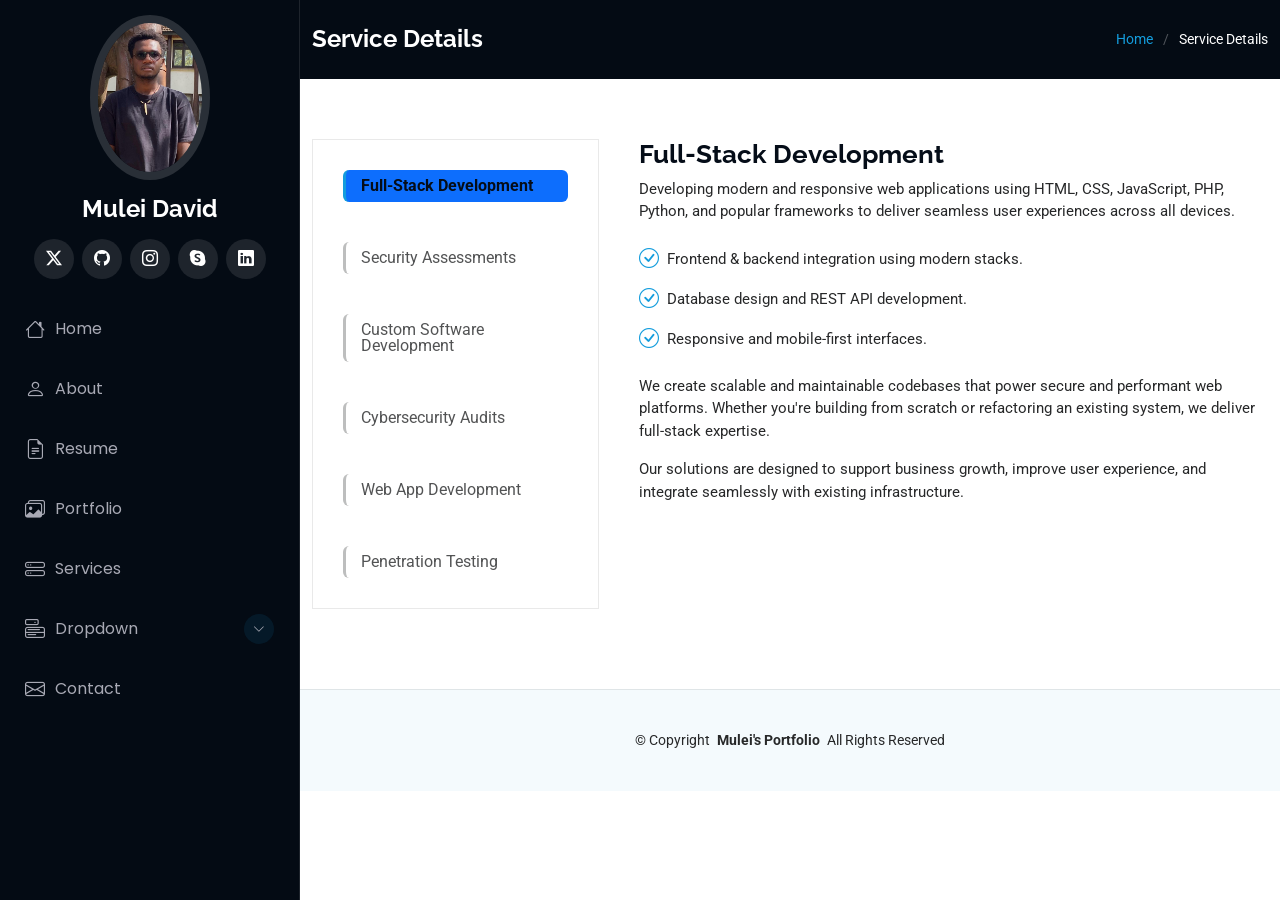
<file: service-details.html>
<!DOCTYPE html>
<html lang="en">

<head>
  <meta charset="utf-8">
  <meta content="width=device-width, initial-scale=1.0" name="viewport">
  <title>Mulei's Portfolio</title>
  <meta content="" name="description">
  <meta content="" name="keywords">

  <!-- Favicons -->
   <link href="assests\images\Favicon 2.png" rel="icon">
  <link href="assests\images\favicon.png" rel="apple-touch-icon">

  <!-- Fonts -->
  <link href="https://fonts.googleapis.com" rel="preconnect">
  <link href="https://fonts.gstatic.com" rel="preconnect" crossorigin>
  <link href="https://fonts.googleapis.com/css2?family=Roboto:ital,wght@0,100;0,300;0,400;0,500;0,700;0,900;1,100;1,300;1,400;1,500;1,700;1,900&family=Poppins:ital,wght@0,100;0,200;0,300;0,400;0,500;0,600;0,700;0,800;0,900;1,100;1,200;1,300;1,400;1,500;1,600;1,700;1,800;1,900&family=Raleway:ital,wght@0,100;0,200;0,300;0,400;0,500;0,600;0,700;0,800;0,900;1,100;1,200;1,300;1,400;1,500;1,600;1,700;1,800;1,900&display=swap" rel="stylesheet">

  <!-- Vendor CSS Files -->
  <link href="assests\vendor\bootstrap\css\bootstrap.min.css" rel="stylesheet">
  <link href="assests\vendor\bootstrap-icons\bootstrap-icons.css" rel="stylesheet">
  <link href="assests\vendor\aos\aos.css" rel="stylesheet">
  <link href="assests\vendor\glightbox\css\glightbox.min.css" rel="stylesheet">
  <link href="assests\vendor\swiper\swiper-bundle.min.css" rel="stylesheet">

  <!-- Main CSS File -->
  <link href="assests\css\main.css" rel="stylesheet">

</head>

<body class="service-details-page">

  <header id="header" class="header dark-background d-flex flex-column">
    <i class="header-toggle d-xl-none bi bi-list"></i>

    <div class="profile-img">
      <img src="assests\images\profile image.jpg" alt="" class="img-fluid rounded-circle">
    </div>

    <a href="index.html" class="logo d-flex align-items-center justify-content-center">
      
      <h1 class="sitename">Mulei David</h1>
    </a>

    <div class="social-links text-center">
      <a href="#" class="twitter"><i class="bi bi-twitter-x"></i></a>
      <a href="#" class="github"><i class="bi bi-github"></i></a>
      <a href="#" class="instagram"><i class="bi bi-instagram"></i></a>
      <a href="#" class="google-plus"><i class="bi bi-skype"></i></a>
      <a href="#" class="linkedin"><i class="bi bi-linkedin"></i></a>
    </div>

    <nav id="navmenu" class="navmenu">
      <ul>
        <li><a href="#hero"><i class="bi bi-house navicon"></i>Home</a></li>
        <li><a href="#about"><i class="bi bi-person navicon"></i> About</a></li>
        <li><a href="#resume"><i class="bi bi-file-earmark-text navicon"></i> Resume</a></li>
        <li><a href="#portfolio"><i class="bi bi-images navicon"></i> Portfolio</a></li>
        <li><a href="#services"><i class="bi bi-hdd-stack navicon"></i> Services</a></li>
        <li class="dropdown"><a href="#"><i class="bi bi-menu-button navicon"></i> <span>Dropdown</span> <i class="bi bi-chevron-down toggle-dropdown"></i></a>
          <ul>
            <li><a href="#">Dropdown 1</a></li>
            <li class="dropdown"><a href="#"><span>Deep Dropdown</span> <i class="bi bi-chevron-down toggle-dropdown"></i></a>
              <ul>
                <li><a href="#">Deep Dropdown 1</a></li>
                <li><a href="#">Deep Dropdown 2</a></li>
                <li><a href="#">Deep Dropdown 3</a></li>
                <li><a href="#">Deep Dropdown 4</a></li>
                <li><a href="#">Deep Dropdown 5</a></li>
              </ul>
            </li>
            <li><a href="#">Dropdown 2</a></li>
            <li><a href="#">Dropdown 3</a></li>
            <li><a href="#">Dropdown 4</a></li>
          </ul>
        </li>
        <li><a href="#contact"><i class="bi bi-envelope navicon"></i> Contact</a></li>
      </ul>
    </nav>

  </header>

  <main class="main">

    <!-- Page Title -->
    <div class="page-title dark-background">
      <div class="container d-lg-flex justify-content-between align-items-center">
        <h1 class="mb-2 mb-lg-0">Service Details</h1>
        <nav class="breadcrumbs">
          <ol>
            <li><a href="index.html">Home</a></li>
            <li class="current">Service Details</li>
          </ol>
        </nav>
      </div>
    </div><!-- End Page Title -->

<!-- Service Details Section -->
<section id="service-details" class="service-details section">
  <div class="container">
    <div class="row gy-4">

      <!-- Services List -->
      <div class="col-lg-4" data-aos="fade-up" data-aos-delay="100">
        <div class="services-list nav flex-column nav-pills me-3" id="v-pills-tab" role="tablist" aria-orientation="vertical">
          <a class="nav-link active" id="tab1-tab" data-bs-toggle="pill" href="#tab1" role="tab" aria-controls="tab1" aria-selected="true">Full-Stack Development</a>
          <a class="nav-link" id="tab2-tab" data-bs-toggle="pill" href="#tab2" role="tab" aria-controls="tab2" aria-selected="false">Security Assessments</a>
          <a class="nav-link" id="tab3-tab" data-bs-toggle="pill" href="#tab3" role="tab" aria-controls="tab3" aria-selected="false">Custom Software Development</a>
          <a class="nav-link" id="tab4-tab" data-bs-toggle="pill" href="#tab4" role="tab" aria-controls="tab4" aria-selected="false">Cybersecurity Audits</a>
          <a class="nav-link" id="tab5-tab" data-bs-toggle="pill" href="#tab5" role="tab" aria-controls="tab5" aria-selected="false">Web App Development</a>
          <a class="nav-link" id="tab6-tab" data-bs-toggle="pill" href="#tab6" role="tab" aria-controls="tab6" aria-selected="false">Penetration Testing</a>
        </div>
      </div>

      <!-- Services Content -->
      <div class="col-lg-8 tab-content" id="v-pills-tabContent" data-aos="fade-up" data-aos-delay="200">
        <div class="tab-pane fade show active" id="tab1" role="tabpanel" aria-labelledby="tab1-tab">
  <h3>Full-Stack Development</h3>
  <p>
    Developing modern and responsive web applications using HTML, CSS, JavaScript, PHP, Python, and popular frameworks to deliver seamless user experiences across all devices.
  </p>
  <ul>
    <li><i class="bi bi-check-circle"></i> <span>Frontend & backend integration using modern stacks.</span></li>
    <li><i class="bi bi-check-circle"></i> <span>Database design and REST API development.</span></li>
    <li><i class="bi bi-check-circle"></i> <span>Responsive and mobile-first interfaces.</span></li>
  </ul>
  <p>
    We create scalable and maintainable codebases that power secure and performant web platforms. Whether you're building from scratch or refactoring an existing system, we deliver full-stack expertise.
  </p>
  <p>
    Our solutions are designed to support business growth, improve user experience, and integrate seamlessly with existing infrastructure.
  </p>
</div>

<div class="tab-pane fade" id="tab2" role="tabpanel" aria-labelledby="tab2-tab">
  <h3>Security Assessments</h3>
  <p>
    Performing comprehensive penetration testing, vulnerability scanning, and security audits to identify and mitigate system weaknesses before attackers can exploit them.
  </p>
  <ul>
    <li><i class="bi bi-check-circle"></i> <span>In-depth vulnerability scanning and analysis.</span></li>
    <li><i class="bi bi-check-circle"></i> <span>Security gap identification and risk assessment.</span></li>
    <li><i class="bi bi-check-circle"></i> <span>Actionable recommendations for remediation.</span></li>
  </ul>
  <p>
    Our goal is to strengthen your defenses by uncovering hidden vulnerabilities and providing clear, prioritized steps to secure your infrastructure.
  </p>
</div>

<div class="tab-pane fade" id="tab3" role="tabpanel" aria-labelledby="tab3-tab">
  <h3>Custom Software Development</h3>
  <p>
    Designing and building scalable, reliable web and desktop applications tailored to your unique business needs using modern frameworks and best development practices.
  </p>
  <ul>
    <li><i class="bi bi-check-circle"></i> <span>Requirement analysis and solution design.</span></li>
    <li><i class="bi bi-check-circle"></i> <span>Agile development with iterative feedback.</span></li>
    <li><i class="bi bi-check-circle"></i> <span>Integration with existing systems and APIs.</span></li>
  </ul>
  <p>
    We focus on delivering high-quality software that scales with your business and adapts to evolving user demands.
  </p>
</div>

<div class="tab-pane fade" id="tab4" role="tabpanel" aria-labelledby="tab4-tab">
  <h3>Cybersecurity Audits</h3>
  <p>
    Conducting thorough security audits and vulnerability scans to identify potential risks and implement robust defense mechanisms that protect your data and systems.
  </p>
  <ul>
    <li><i class="bi bi-check-circle"></i> <span>Comprehensive policy and compliance review.</span></li>
    <li><i class="bi bi-check-circle"></i> <span>Technical security evaluation of networks and systems.</span></li>
    <li><i class="bi bi-check-circle"></i> <span>Recommendations for enhanced protection and risk management.</span></li>
  </ul>
  <p>
    Our audits help you maintain regulatory compliance and safeguard sensitive information from emerging cyber threats.
  </p>
</div>

<div class="tab-pane fade" id="tab5" role="tabpanel" aria-labelledby="tab5-tab">
  <h3>Web Application Development</h3>
  <p>
    Building secure, responsive web applications that offer smooth user experiences across all devices and platforms, leveraging the latest technologies and design principles.
  </p>
  <ul>
    <li><i class="bi bi-check-circle"></i> <span>Responsive UI/UX design for multi-device support.</span></li>
    <li><i class="bi bi-check-circle"></i> <span>Security-first approach with data protection.</span></li>
    <li><i class="bi bi-check-circle"></i> <span>Performance optimization for fast load times.</span></li>
  </ul>
  <p>
    We ensure your web apps are scalable, maintainable, and tailored to your business goals to maximize engagement and productivity.
  </p>
</div>

<div class="tab-pane fade" id="tab6" role="tabpanel" aria-labelledby="tab6-tab">
  <h3>Penetration Testing</h3>
  <p>
    Simulating real-world cyberattacks to rigorously test your systems’ defenses, identify vulnerabilities, and help you secure your network from potential intrusions.
  </p>
  <ul>
    <li><i class="bi bi-check-circle"></i> <span>Controlled attack simulations to assess risks.</span></li>
    <li><i class="bi bi-check-circle"></i> <span>Detailed vulnerability reports with remediation guidance.</span></li>
    <li><i class="bi bi-check-circle"></i> <span>Continuous improvement through retesting and validation.</span></li>
  </ul>
  <p>
    Our penetration tests give you the confidence to face evolving threats by proactively securing your critical systems and data.
  </p>
</div>


      </div>
    </div>
  </div>
</section>
<!-- /Service Details Section -->



  </main>

  <footer id="footer" class="footer position-relative light-background">

    <div class="container">
      <div class="copyright text-center ">
        <p>© <span>Copyright</span> <strong class="px-1 sitename">Mulei's Portfolio</strong> <span>All Rights Reserved</span></p>
      </div>
    </div>

  </footer>

  <!-- Scroll Top -->
  <a href="#" id="scroll-top" class="scroll-top d-flex align-items-center justify-content-center"><i class="bi bi-arrow-up-short"></i></a>

  <!-- Preloader -->
  <div id="preloader"></div>

  <!-- Vendor JS Files -->
  <script src="assests\vendor\bootstrap\js\bootstrap.bundle.min.js"></script>
  <script src="assests\vendor\php-email-form\validate.js"></script>
  <script src="assests\vendor\aos\aos.js"></script>
  <script src="assests\vendor\typed.js\typed.umd.js"></script>
  <script src="assests\vendor\purecounter\purecounter_vanilla.js"></script>
  <script src="assests\vendor\waypoints\noframework.waypoints.js"></script>
  <script src="assests\vendor\glightbox\js\glightbox.min.js"></script>
  <script src="assests\vendor\imagesloaded\imagesloaded.pkgd.min.js"></script>
  <script src="assests\vendor\isotope-layout\isotope.pkgd.min.js"></script>
  <script src="assests\vendor\swiper\swiper-bundle.min.js"></script>

  <!-- Main JS File -->
  <script src="assests\js\main.js"></script>

</body>

</html>
</file>
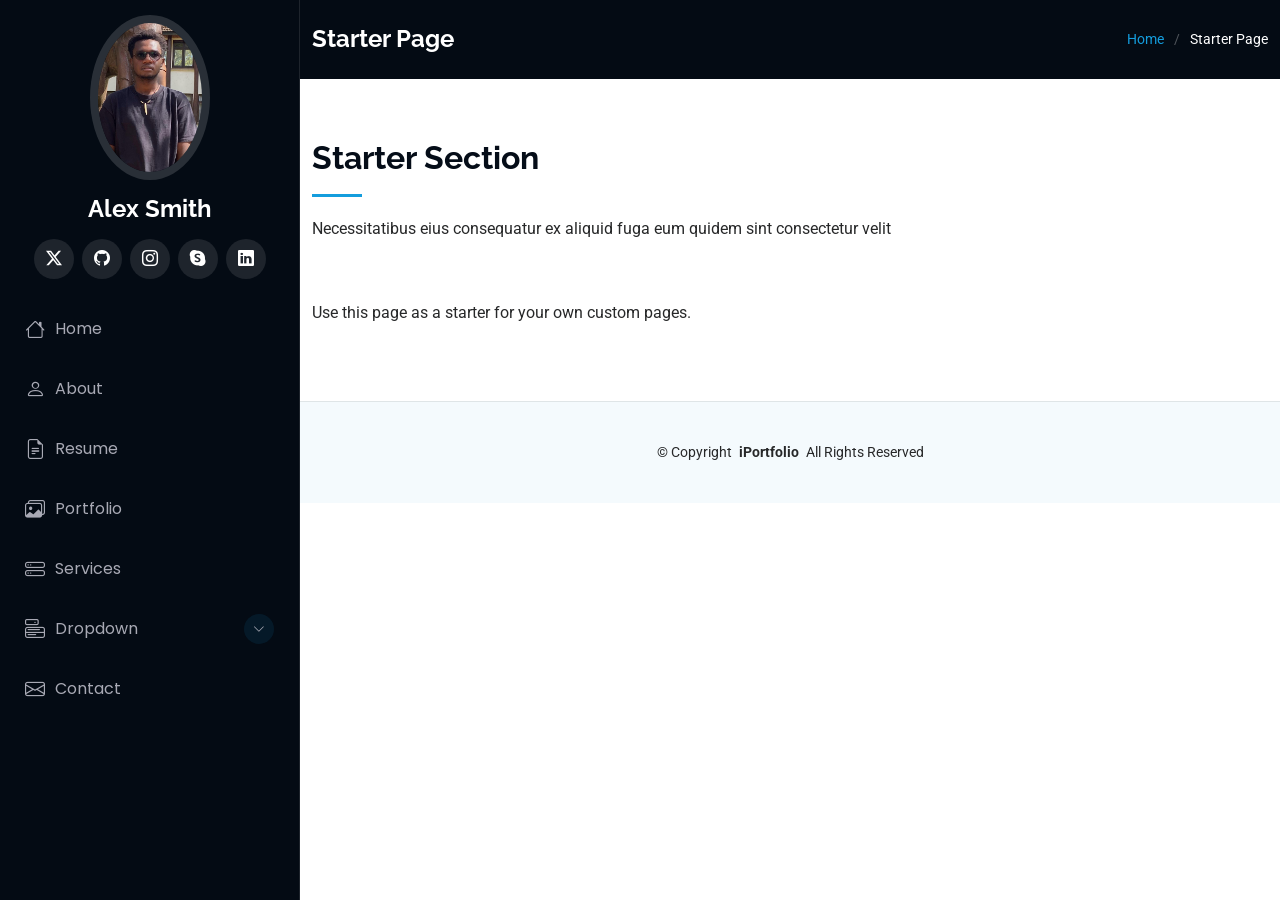
<file: starter-page.html>
<!DOCTYPE html>
<html lang="en">

<head>
  <meta charset="utf-8">
  <meta content="width=device-width, initial-scale=1.0" name="viewport">
  <title>Starter Page - Mulei's Portfolio</title>
  <meta content="" name="description">
  <meta content="" name="keywords">

  <!-- Favicons -->
  <link href="assests\images\Favicon 2.png" rel="icon">
  <link href="assests\images\favicon.png" rel="apple-touch-icon">

  <!-- Fonts -->
  <link href="https://fonts.googleapis.com" rel="preconnect">
  <link href="https://fonts.gstatic.com" rel="preconnect" crossorigin>
  <link href="https://fonts.googleapis.com/css2?family=Roboto:ital,wght@0,100;0,300;0,400;0,500;0,700;0,900;1,100;1,300;1,400;1,500;1,700;1,900&family=Poppins:ital,wght@0,100;0,200;0,300;0,400;0,500;0,600;0,700;0,800;0,900;1,100;1,200;1,300;1,400;1,500;1,600;1,700;1,800;1,900&family=Raleway:ital,wght@0,100;0,200;0,300;0,400;0,500;0,600;0,700;0,800;0,900;1,100;1,200;1,300;1,400;1,500;1,600;1,700;1,800;1,900&display=swap" rel="stylesheet">

  <!-- Vendor CSS Files -->
  <link href="assests\vendor\bootstrap\css\bootstrap.min.css" rel="stylesheet">
  <link href="assests\vendor\bootstrap-icons\bootstrap-icons.css" rel="stylesheet">
  <link href="assests\vendor\aos\aos.css" rel="stylesheet">
  <link href="assests\vendor\glightbox\css/glightbox.min.css" rel="stylesheet">
  <link href="assests\vendor\swiper\swiper-bundle.min.css" rel="stylesheet">

  <!-- Main CSS File -->
  <link href="assests\css\main.css" rel="stylesheet">


</head>

<body class="starter-page-page">

  <header id="header" class="header dark-background d-flex flex-column">
    <i class="header-toggle d-xl-none bi bi-list"></i>

    <div class="profile-img">
      <img src="assests\images\profile image.jpg" alt="" class="img-fluid rounded-circle">
    </div>

    <a href="index.html" class="logo d-flex align-items-center justify-content-center">
      <!-- Uncomment the line below if you also wish to use an image logo -->
      <!-- <img src="assets/img/logo.png" alt=""> -->
      <h1 class="sitename">Alex Smith</h1>
    </a>

    <div class="social-links text-center">
      <a href="#" class="twitter"><i class="bi bi-twitter-x"></i></a>
      <a href="#" class="github"><i class="bi bi-github"></i></a>
      <a href="#" class="instagram"><i class="bi bi-instagram"></i></a>
      <a href="#" class="google-plus"><i class="bi bi-skype"></i></a>
      <a href="#" class="linkedin"><i class="bi bi-linkedin"></i></a>
    </div>

    <nav id="navmenu" class="navmenu">
      <ul>
        <li><a href="#hero"><i class="bi bi-house navicon"></i>Home</a></li>
        <li><a href="#about"><i class="bi bi-person navicon"></i> About</a></li>
        <li><a href="#resume"><i class="bi bi-file-earmark-text navicon"></i> Resume</a></li>
        <li><a href="#portfolio"><i class="bi bi-images navicon"></i> Portfolio</a></li>
        <li><a href="#services"><i class="bi bi-hdd-stack navicon"></i> Services</a></li>
        <li class="dropdown"><a href="#"><i class="bi bi-menu-button navicon"></i> <span>Dropdown</span> <i class="bi bi-chevron-down toggle-dropdown"></i></a>
          <ul>
            <li><a href="#">Dropdown 1</a></li>
            <li class="dropdown"><a href="#"><span>Deep Dropdown</span> <i class="bi bi-chevron-down toggle-dropdown"></i></a>
              <ul>
                <li><a href="#">Deep Dropdown 1</a></li>
                <li><a href="#">Deep Dropdown 2</a></li>
                <li><a href="#">Deep Dropdown 3</a></li>
                <li><a href="#">Deep Dropdown 4</a></li>
                <li><a href="#">Deep Dropdown 5</a></li>
              </ul>
            </li>
            <li><a href="#">Dropdown 2</a></li>
            <li><a href="#">Dropdown 3</a></li>
            <li><a href="#">Dropdown 4</a></li>
          </ul>
        </li>
        <li><a href="#contact"><i class="bi bi-envelope navicon"></i> Contact</a></li>
      </ul>
    </nav>

  </header>

  <main class="main">

    <!-- Page Title -->
    <div class="page-title dark-background">
      <div class="container d-lg-flex justify-content-between align-items-center">
        <h1 class="mb-2 mb-lg-0">Starter Page</h1>
        <nav class="breadcrumbs">
          <ol>
            <li><a href="index.html">Home</a></li>
            <li class="current">Starter Page</li>
          </ol>
        </nav>
      </div>
    </div><!-- End Page Title -->

    <!-- Starter Section Section -->
    <section id="starter-section" class="starter-section section">

      <!-- Section Title -->
      <div class="container section-title" data-aos="fade-up">
        <h2>Starter Section</h2>
        <p>Necessitatibus eius consequatur ex aliquid fuga eum quidem sint consectetur velit</p>
      </div><!-- End Section Title -->

      <div class="container" data-aos="fade-up">
        <p>Use this page as a starter for your own custom pages.</p>
      </div>

    </section><!-- /Starter Section Section -->

  </main>

  <footer id="footer" class="footer position-relative light-background">

    <div class="container">
      <div class="copyright text-center ">
        <p>© <span>Copyright</span> <strong class="px-1 sitename">iPortfolio</strong> <span>All Rights Reserved</span></p>
      </div>
    </div>

  </footer>

  <!-- Scroll Top -->
  <a href="#" id="scroll-top" class="scroll-top d-flex align-items-center justify-content-center"><i class="bi bi-arrow-up-short"></i></a>

  <!-- Preloader -->
  <div id="preloader"></div>

  <!-- Vendor JS Files -->
  <script src="assests\vendor\bootstrap\js\bootstrap.bundle.min.js"></script>
  <script src="assests\vendor\php-email-form\validate.js"></script>
  <script src="assests\vendor\aos\aos.js"></script>
  <script src="assests\vendor\typed.js\typed.umd.js"></script>
  <script src="assests\vendor\purecounter\purecounter_vanilla.js"></script>
  <script src="assests\vendor\waypoints\noframework.waypoints.js"></script>
  <script src="assests\vendor\glightbox\js\glightbox.min.js"></script>
  <script src="assests\vendor\imagesloaded\imagesloaded.pkgd.min.js"></script>
  <script src="assests\vendor\isotope-layout\isotope.pkgd.min.js"></script>
  <script src="assests\vendor\swiper\swiper-bundle.min.js"></script>

  <!-- Main JS File -->
  <script src="assests\js\main.js"></script>

</body>

</html>
</file>
